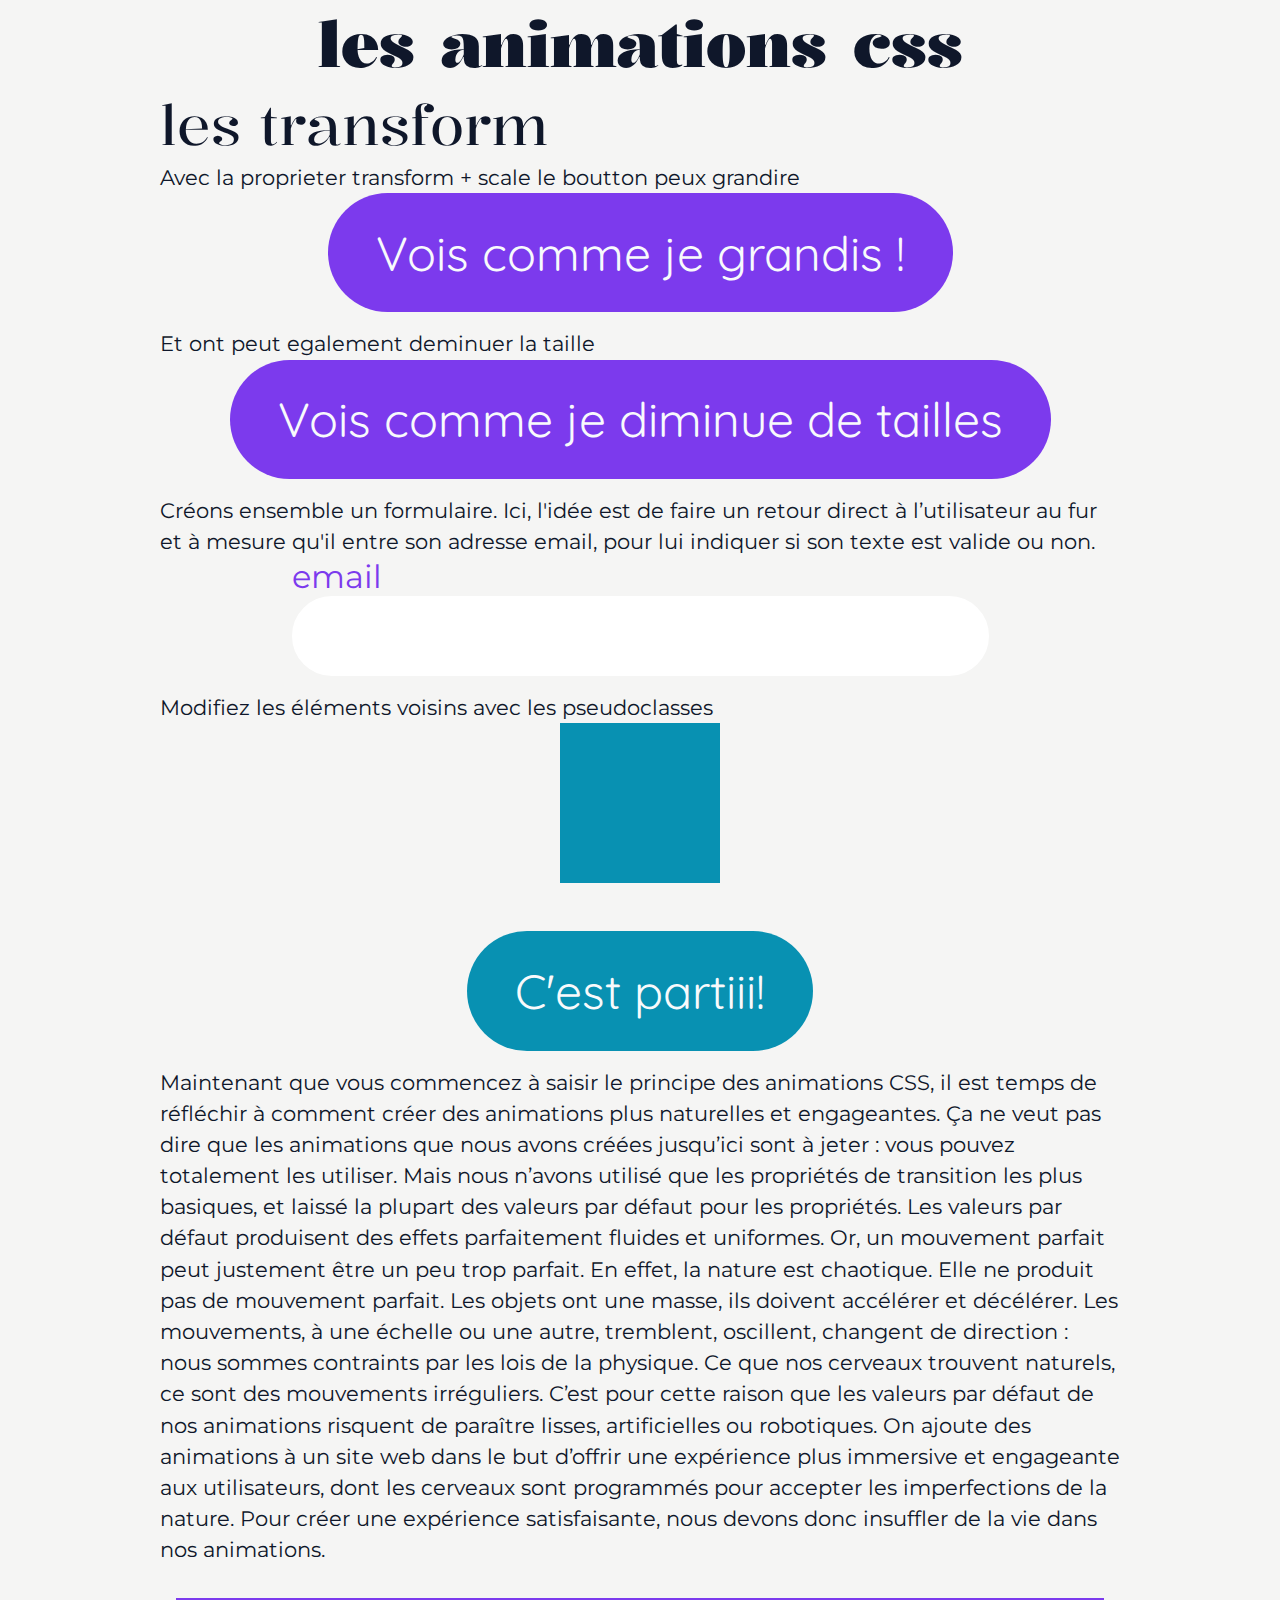
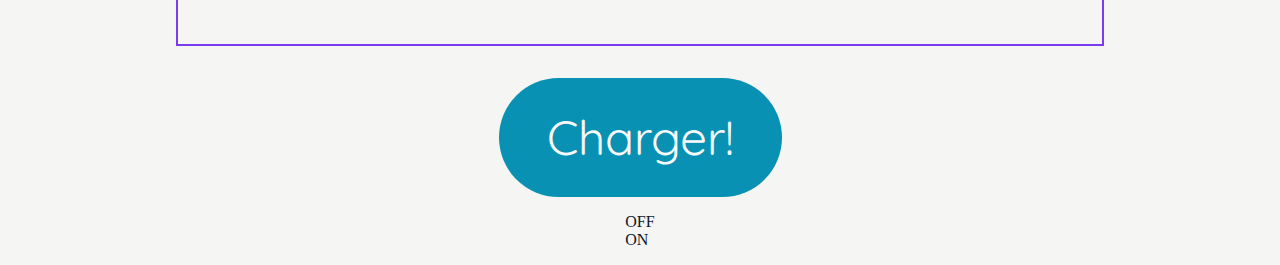
<file: index.html>
<!DOCTYPE html>
<html lang="fr">
    <head>
        <meta charset="UTF-8" />
        <meta name="viewport" content="width=device-width, initial-scale=1.0" />
        <title>note sur les cours oc animation css</title>
        <link rel="stylesheet" href="/css/style.css" />
    </head>
    <body>
        <main>
            <h1>les animations css</h1>
            <h2>les transform</h2>
            <p>Avec la proprieter transform + scale le boutton peux grandire</p>
            <div class="container">
                <div class="btn-zoom">Vois comme je grandis !</div>
            </div>
            <p>Et ont peut egalement deminuer la taille</p>
            <div class="container">
                <div class="btn-dezoom">Vois comme je diminue de tailles</div>
            </div>
            <p>
                Créons ensemble un formulaire. Ici, l'idée est de faire un
                retour direct à l’utilisateur au fur et à mesure qu'il entre son
                adresse email, pour lui indiquer si son texte est valide ou non.
            </p>
            <div class="container">
                <div class="form">
                    <div class="form__group">
                        <label for="">email</label>
                        <input type="email" name="" id="" />
                    </div>
                </div>
            </div>
            <p>Modifiez les éléments voisins avec les pseudoclasses</p>
            <div class="container">
                <div class="btn">C'est partiii!</div>
                <div class="ball"></div>
            </div>
            <p>
                Maintenant que vous commencez à saisir le principe des
                animations CSS, il est temps de réfléchir à comment créer des
                animations plus naturelles et engageantes. Ça ne veut pas dire
                que les animations que nous avons créées jusqu’ici sont à jeter
                : vous pouvez totalement les utiliser. Mais nous n’avons utilisé
                que les propriétés de transition les plus basiques, et laissé la
                plupart des valeurs par défaut pour les propriétés. Les valeurs
                par défaut produisent des effets parfaitement fluides et
                uniformes. Or, un mouvement parfait peut justement être un peu
                trop parfait. En effet, la nature est chaotique. Elle ne produit
                pas de mouvement parfait. Les objets ont une masse, ils doivent
                accélérer et décélérer. Les mouvements, à une échelle ou une
                autre, tremblent, oscillent, changent de direction : nous sommes
                contraints par les lois de la physique. Ce que nos cerveaux
                trouvent naturels, ce sont des mouvements irréguliers. C’est
                pour cette raison que les valeurs par défaut de nos animations
                risquent de paraître lisses, artificielles ou robotiques. On
                ajoute des animations à un site web dans le but d’offrir une
                expérience plus immersive et engageante aux utilisateurs, dont
                les cerveaux sont programmés pour accepter les imperfections de
                la nature. Pour créer une expérience satisfaisante, nous devons
                donc insuffler de la vie dans nos animations.
            </p>
            <div class="container">
                <div class="btn">Charger!</div>
                <div class="progress">
                    <div class="progress__bar"></div>
                </div>
            </div>
            <div>
            <div class="container">
                <div class="button3d">
                    <div class="btn3d">
                        <div class="btn__flip">
                            <div class="btn__flip--off">OFF</div>
                            <div class="btn__flip--on">ON</div>
                        </div>
                    </div>
                </div> 
            </div>
            
        </main>
    </body>
</html>
</file>
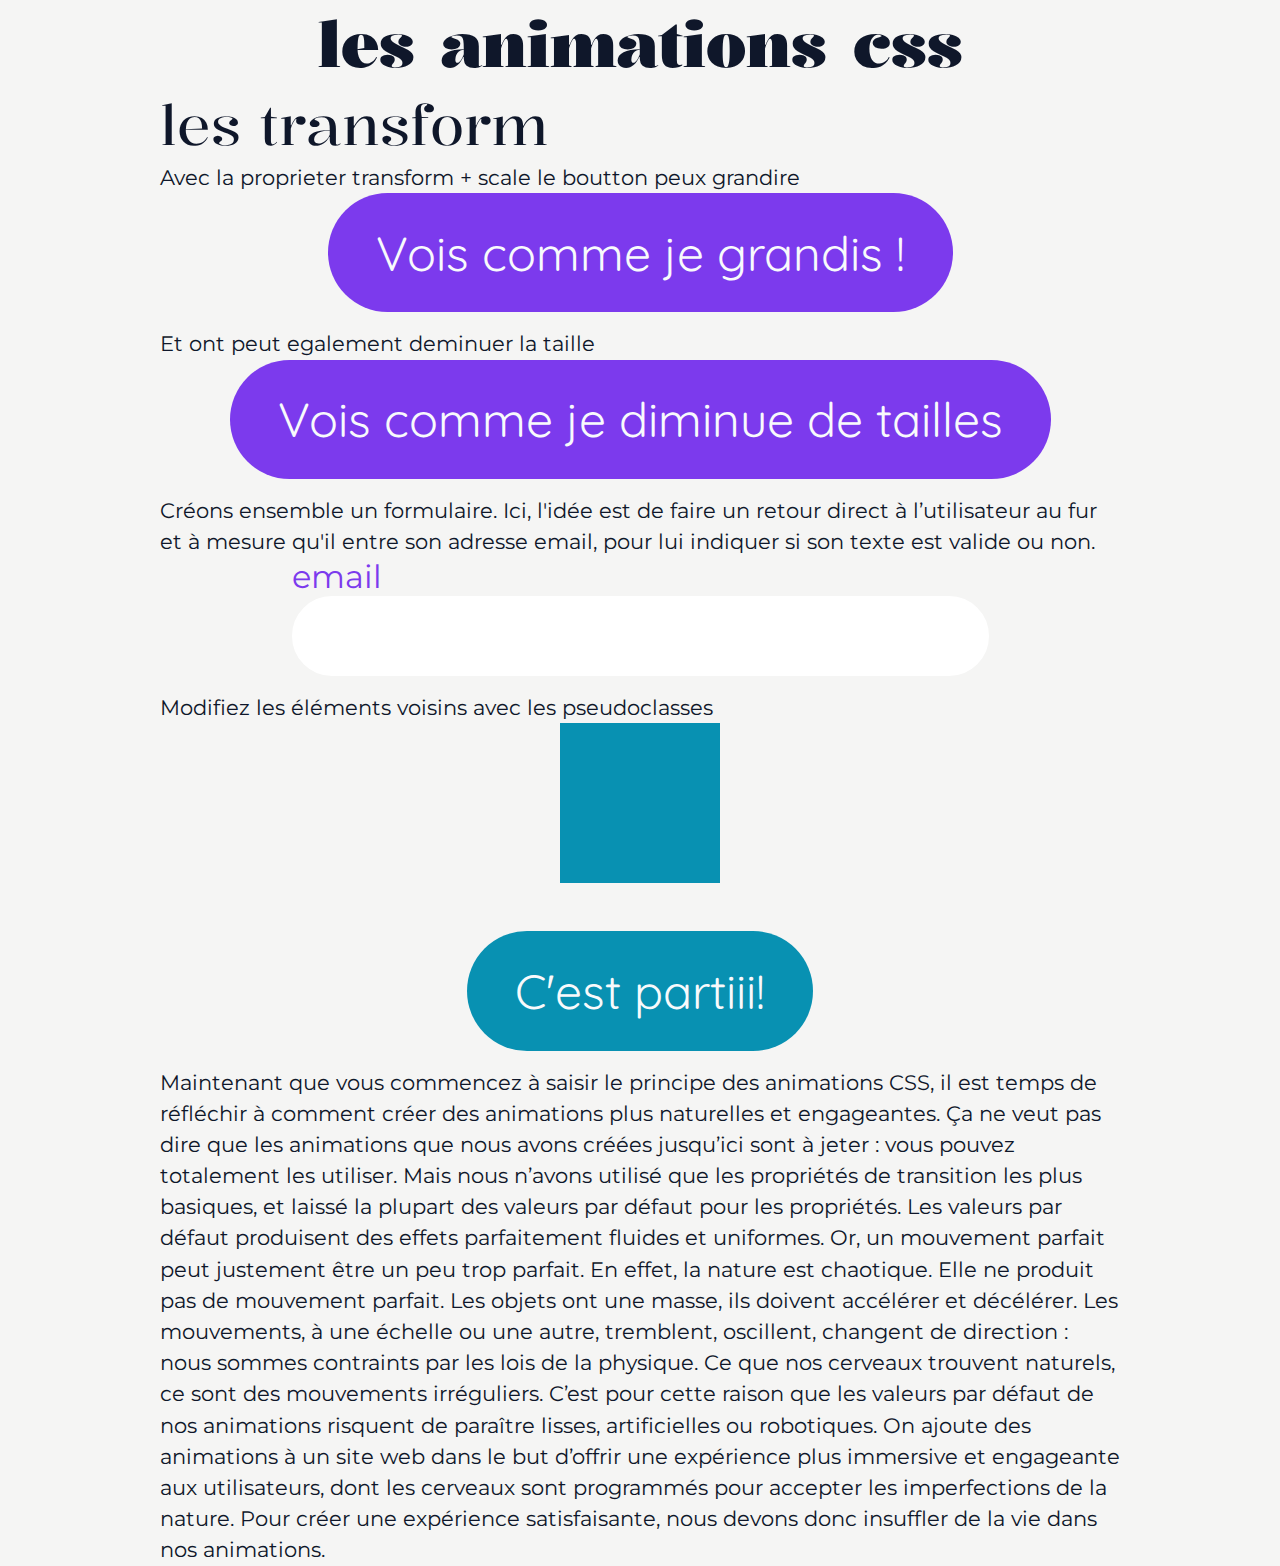
<file: pages/index.html>
<!DOCTYPE html>
<html lang="en">
    <head>
        <meta charset="UTF-8" />
        <meta name="viewport" content="width=device-width, initial-scale=1.0" />
        <title>Document</title>
        <link rel="stylesheet" href="/css/style.css" />
    </head>
    <body>
        <main>
            <h1>les animations css</h1>
            <h2>les transform</h2>
            <p>Avec la proprieter transform + scale le boutton peux grandire</p>
            <div class="container">
                <div class="btn-zoom">Vois comme je grandis !</div>
            </div>
            <p>Et ont peut egalement deminuer la taille</p>
            <div class="container">
                <div class="btn-dezoom">Vois comme je diminue de tailles</div>
            </div>
            <p>
                Créons ensemble un formulaire. Ici, l'idée est de faire un
                retour direct à l’utilisateur au fur et à mesure qu'il entre son
                adresse email, pour lui indiquer si son texte est valide ou non.
            </p>
            <div class="container">
                <div class="form">
                    <div class="form__group">
                        <label for="">email</label>
                        <input type="email" name="" id="" />
                    </div>
                </div>
            </div>
            <p>Modifiez les éléments voisins avec les pseudoclasses</p>
            <div class="container">
                <div class="btn">C'est partiii!</div>
                <div class="ball"></div>
            </div>
            <p>
                Maintenant que vous commencez à saisir le principe des
                animations CSS, il est temps de réfléchir à comment créer des
                animations plus naturelles et engageantes. Ça ne veut pas dire
                que les animations que nous avons créées jusqu’ici sont à jeter
                : vous pouvez totalement les utiliser. Mais nous n’avons utilisé
                que les propriétés de transition les plus basiques, et laissé la
                plupart des valeurs par défaut pour les propriétés. Les valeurs
                par défaut produisent des effets parfaitement fluides et
                uniformes. Or, un mouvement parfait peut justement être un peu
                trop parfait. En effet, la nature est chaotique. Elle ne produit
                pas de mouvement parfait. Les objets ont une masse, ils doivent
                accélérer et décélérer. Les mouvements, à une échelle ou une
                autre, tremblent, oscillent, changent de direction : nous sommes
                contraints par les lois de la physique. Ce que nos cerveaux
                trouvent naturels, ce sont des mouvements irréguliers. C’est
                pour cette raison que les valeurs par défaut de nos animations
                risquent de paraître lisses, artificielles ou robotiques. On
                ajoute des animations à un site web dans le but d’offrir une
                expérience plus immersive et engageante aux utilisateurs, dont
                les cerveaux sont programmés pour accepter les imperfections de
                la nature. Pour créer une expérience satisfaisante, nous devons
                donc insuffler de la vie dans nos animations.
            </p>
        </main>
    </body>
</html>
</file>
<file: css/style.css>
@import url("https://fonts.googleapis.com/css2?family=Kalnia:wght@100..700&family=Montserrat:ital,wght@0,100..900;1,100..900&family=Quicksand:wght@300..700&display=swap");
*, *::before, *::after {
  margin: 0;
  padding: 0;
  box-sizing: border-box;
}

ul, ol {
  list-style: none;
}

a {
  text-decoration: none;
  color: inherit;
}

button, input[type=button], input[type=submit] {
  border: none;
  background: none;
  cursor: pointer;
}

input, textarea, select {
  appearance: none;
  border: none;
  outline: none;
  font-family: inherit;
}

table {
  border-collapse: collapse;
  width: 100%;
}

input[type=text], input[type=email], input[type=password], input[type=number], input[type=tel], input[type=url], textarea {
  width: 100%;
  padding: 0.5rem;
  border: 1px solid #ccc;
  border-radius: 4px;
  font-size: 1rem;
  line-height: 1.5;
}

button {
  padding: 0.5rem 1rem;
  background-color: #0074d9;
  color: #fff;
  border-radius: 4px;
  font-size: 1rem;
  transition: background-color 0.3s ease;
}
button:hover {
  background-color: #0056b3;
}

p {
  line-height: 1.5;
}

img {
  max-width: 100%;
  height: auto;
}

section {
  display: block;
}

.container {
  max-width: 1200px;
  margin: 0 auto;
  padding: 0 1rem;
}

.row {
  display: flex;
  flex-wrap: wrap;
}

.column {
  flex: 1;
  padding: 1rem;
}

@media screen and (max-width: 768px) {
  .column {
    flex: 100%;
  }
}
body {
  background-color: #f5f5f4;
  color: #0f172a;
}

main {
  padding: 0 10rem;
}

h1 {
  color: #0f172a;
  font-size: 4rem;
  font-family: "Kalnia", serif;
  font-weight: 700;
  text-align: center;
}

h2 {
  color: #0f172a;
  font-size: 3.5rem;
  font-family: "Kalnia", serif;
  font-weight: 400;
}

h3 {
  color: #0f172a;
  font-size: 3rem;
  font-family: "Kalnia", serif;
  font-weight: 400;
}

p {
  color: #0f172a;
  font-size: 1.3rem;
  font-family: "Montserrat", sans-serif;
}

label {
  color: #7c3aed;
  font-size: 2rem;
  font-family: "Montserrat", sans-serif;
}

.container {
  display: flex;
  flex-direction: column-reverse;
  align-items: center;
  margin-bottom: 1rem;
}

.btn-zoom {
  color: #f8fafc;
  background-color: #7c3aed;
  padding: 1.85rem 3rem;
  font-size: 3rem;
  font-family: "Quicksand", sans-serif;
  cursor: pointer;
  border-radius: 10rem;
  transform: scale(1);
  transition: all 0.2s cubic-bezier(0, 0.5, 1, 0.5);
  text-align: center;
}
.btn-zoom:hover {
  color: #f8fafc;
  background-color: #3730a3;
}
.btn-zoom:hover {
  transform: scale(1.1);
}

.btn-dezoom {
  color: #f8fafc;
  background-color: #7c3aed;
  padding: 1.85rem 3rem;
  font-size: 3rem;
  font-family: "Quicksand", sans-serif;
  cursor: pointer;
  border-radius: 10rem;
  transform: scale(1);
  transition: all 0.2s cubic-bezier(0, 0.5, 1, 0.5);
  text-align: center;
}
.btn-dezoom:hover {
  color: #f8fafc;
  background-color: #3730a3;
}
.btn-dezoom:hover {
  transform: scale(0.9);
}

.form__group input {
  border: 2px solid #fff;
  border-radius: 10rem;
  color: #0f172a;
  font-family: "Montserrat", sans-serif;
  font-size: 2.5rem;
  padding: 0.5rem 1.5rem;
  transition: all 0.2s;
}
.form__group input:hover {
  border: 2px solid #d9c6fa;
}
.form__group input:focus {
  border: 2px solid #7c3aed;
}
.form__group input:not(:focus):invalid {
  background-color: #ef4444;
  color: #f8fafc;
  border: 2px solid #ef4444;
}

.btn {
  color: #f8fafc;
  background-color: #0891b2;
  padding: 1.85rem 3rem;
  font-size: 3rem;
  font-family: "Quicksand", sans-serif;
  cursor: pointer;
  border-radius: 10rem;
  transform: scale(1);
  transition: all 0.2s cubic-bezier(0, 0.5, 1, 0.5);
  text-align: center;
}
.btn:hover {
  color: #f8fafc;
  background-color: #044150;
}
.btn:active + .ball {
  background-color: #044150;
  border-radius: 50%;
  transform: scale(0.7) translate(100%);
}

.ball {
  width: 10rem;
  height: 10rem;
  background-color: #0891b2;
  margin-bottom: 3rem;
  transition: all 0.5s;
}

.btn:active + .progress > .progress__bar {
  transform: scaleX(1);
}

.progress {
  width: 100%;
  height: 3rem;
  padding: 0.3rem;
  border: 2px solid #7c3aed;
  margin: 2rem 0;
}
.progress__bar {
  height: 100%;
  width: 100%;
  background-color: #0891b2;
  transform: scaleX(0);
  transition: transform 2s cubic-bezier(0.32, 0, 0.07, 1);
  transform-origin: left;
}

/*# sourceMappingURL=style.css.map */
</file>
